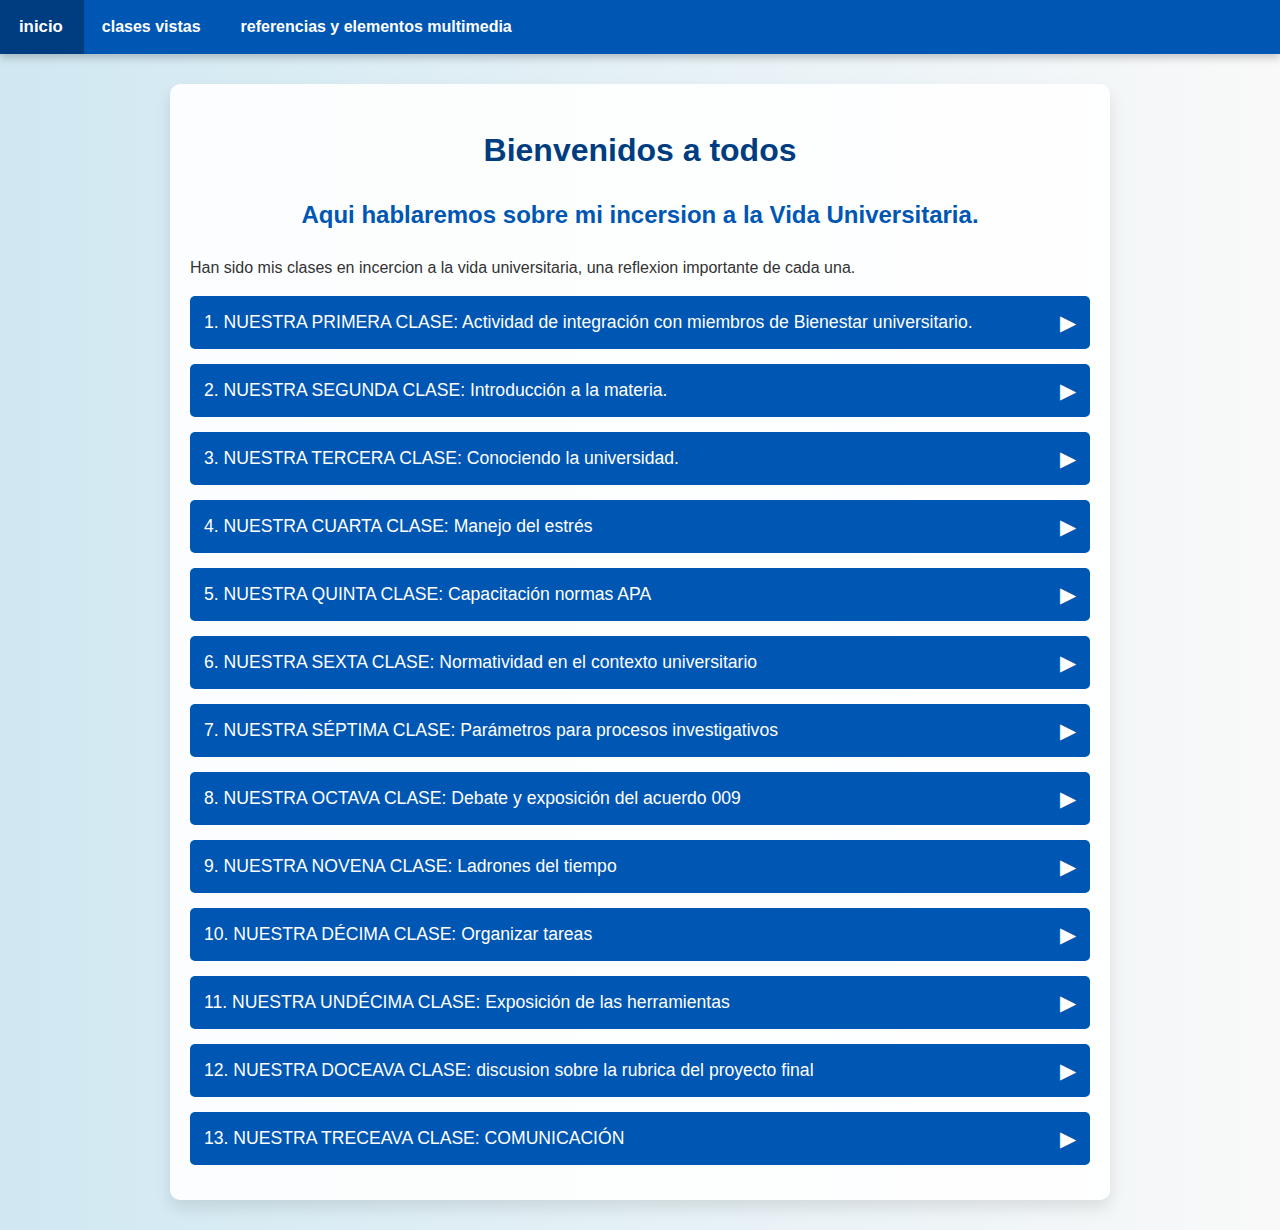
<file: index2.html>
<!DOCTYPE html>
<html lang="es">
<head>
    <meta charset="UTF-8" />
    <meta name="viewport" content="width=device-width, initial-scale=1.0"/>
    <title>Mi inserción a la vida universitaria</title>
    <link rel="stylesheet" href="style2.css" />
</head>
<body>
    <ul>
        <li>
            <a href="index.html">inicio</a>
        </li>
        <li>
            <a href="index2.html">clases vistas</a>
        </li>
        <li>
            <a href="index3.html">referencias y elementos multimedia</a>
        </li>
    </ul>    
        
    <div class="container">
        <h1>Bienvenidos a todos </h1>
    <h2>   Aqui hablaremos sobre mi incersion a la Vida Universitaria.</h2>
    <p>Han sido mis clases en incercion a la vida universitaria, una reflexion importante de cada una.</p>    

        <button class="accordion">1. NUESTRA PRIMERA CLASE: Actividad de integración con miembros de Bienestar universitario. <span class="arrow">▶</span></button>
        <div class="panel">
            <p>En nuestra primera clase, nosotros realizamos una actividad creativa en donde teníamos que diseñar una cartelera que representara las actitudes y aptitudes de "el super estudiante", esto nos ayudó a reflexionar sobre todos los elementos que necesitábamos para tener un buen desempeño académico y de cómo ser un super estudiante, la actividad incentivó la confianza y la creatividad en nosotros como estudiantes de primer semestre, a mi parecer la actividad fue muy provechosa para nosotros.</p>
        </div>

        <button class="accordion">2. NUESTRA SEGUNDA CLASE: Introducción a la materia. <span class="arrow">▶</span></button>
        <div class="panel">
            <p>En nuestra segunda clase, tuvimos el primer encuentro con nuestra profesora de inserción a la vida universitaria, como actividad inicial participamos en un juego en grupo en el que a partir de una palabra que nos decía la profe, debíamos decir otra palabra que comenzara con la última letra, otra actividad para generar más confianza e interacción entre compañeros, después la profesora presentó la estructura de la materia, los criterios de evaluación y todos los objetivos que debíamos lograr para tener un gran éxito en su asignatura.</p>
        </div>

        <button class="accordion">3. NUESTRA TERCERA CLASE: Conociendo la universidad. <span class="arrow">▶</span></button>
        <div class="panel">
            <p>En nuestra tercera clase, la profesora nos compartió parte de la historia de la Universidad del Valle "sede Yumbo", nos contó sobre sus inicios, su proceso de expansión y visibilidad, de cómo a lo largo de su historia incorporó nuevos programas académicos, la profe nos mostró algunas funciones de la página web de la universidad, después en grupo realizamos una actividad en donde creamos un video de "qué nos gusta y qué no nos gusta de la universidad", una de las actividades más importantes porque nos hizo explorar nuestro campus a fondo y empaparnos más de su historia.</p>
        </div>

        <button class="accordion">4. NUESTRA CUARTA CLASE: Manejo del estrés <span class="arrow">▶</span></button>
        <div class="panel">
            <p>En nuestra cuarta clase, fue muy importante, ya que se abordó un tema que vivimos mucho en la actualidad y que todos enfrentamos en algún momento "el estrés". La profe propuso una actividad en donde podríamos expresar las situaciones que nos han generado estrés, esta actividad dio muchos frutos ya que creó un círculo de confianza y de reflexión entre nosotros los compañeros, después la profe nos explicó las causas, sus síntomas, cómo reconocerlo a tiempo y algunas herramientas muy importantes para manejarlo saludablemente y ser feliz.</p>
        </div>

        <button class="accordion">5. NUESTRA QUINTA CLASE: Capacitación normas APA <span class="arrow">▶</span></button>
        <div class="panel">
            <p>En nuestra quinta clase, recibimos una formación con el profe Danny sobre la adecuada aplicación de las normas APA al elaborar nuestros documentos, fue muy importante porque así ahora podremos entregar nuestros trabajos de una manera estructurada, organizada y eficaz, fortaleciendo muchos aspectos profesionales que van de la mano con nosotros.</p>
        </div>

        <button class="accordion">6. NUESTRA SEXTA CLASE: Normatividad en el contexto universitario <span class="arrow">▶</span></button>
        <div class="panel">
            <p>En nuestra sexta clase, exploramos parte de la normatividad que nos rige como estudiantes de la universidad, enfocándonos en el acuerdo 009, ese día aprendimos mucho porque fue muy positivo familiarizarnos con las reglas que nos regulan y así saber de nuestros derechos y deberes como estudiantes.</p>
        </div>

        <button class="accordion">7. NUESTRA SÉPTIMA CLASE: Parámetros para procesos investigativos <span class="arrow">▶</span></button>
        <div class="panel">
            <p>En nuestra séptima clase, aprendimos con la profe sobre cómo estructurar un proyecto de investigación y nos enseñó algunos casos de egresados de nuestro programa que han conseguido mucho éxito, esto nos motiva cada día a ser buenos desarrolladores y excelentes estudiantes.</p>
        </div>

        <button class="accordion">8. NUESTRA OCTAVA CLASE: Debate y exposición del acuerdo 009 <span class="arrow">▶</span></button>
        <div class="panel">
            <p>En nuestra octava clase, fue una de las mejores, fue muy dinámica y entretenida, la profe nos recibió con un Kahoot sobre algunas pautas que estaban en el acuerdo 009, y discutimos un poco sobre el acuerdo, luego realizamos una breve presentación sobre un capítulo en específico del acuerdo para empaparnos más de él y así poder entender mejor de forma más concisa algunas pautas del acuerdo que son esenciales para nosotros.</p>
        </div>

        <button class="accordion">9. NUESTRA NOVENA CLASE: Ladrones del tiempo <span class="arrow">▶</span></button>
        <div class="panel">
            <p>En nuestra novena clase, fue distinta ya que la clase fue virtual y se habló sobre los "ladrones del tiempo", de aquellas distracciones que tenemos a nuestro alcance que no nos dejan progresar y nos mantienen fuera del alcance de nuestras prioridades. Después discutimos algunas estrategias para organizar y mejorar nuestras prioridades gestionando nuestro tiempo de una manera eficiente.</p>
        </div>

        <button class="accordion">10. NUESTRA DÉCIMA CLASE: Organizar tareas <span class="arrow">▶</span></button>
        <div class="panel">
            <p>En esta clase continuamos profundizando en el tema de ladrones del tiempo, realizamos una actividad en la que debíamos anotar cuatro cosas y darles su nivel de importancia, una estrategia muy dinámica y fácil que hasta el día de hoy utilizo. Después realizamos una actividad en donde teníamos asignada una app o una página web que nos ayudaba a organizar nuestras prioridades y así crear una semana ideal, algo que me impactó mucho ya que me ha aliviado mucho esfuerzo y desorganización.</p>
        </div>

        <button class="accordion">11. NUESTRA UNDÉCIMA CLASE: Exposición de las herramientas <span class="arrow">▶</span></button>
        <div class="panel">
            <p>En esta clase, realizamos las exposiciones sobre las herramientas para gestionar el tiempo, a nosotros nos tocó explicar la app y página web "JIRA" en donde podríamos crear una comunidad con un tema en común, y así escuchar para ayudar, ayudarse uno mismo con la perspectiva de las demás personas. Con eso pude gestionar mejor mi tiempo y progresar en mis proyectos con ayuda de mi comunidad.</p>
        </div>
       
        <button class="accordion">12. NUESTRA DOCEAVA CLASE: discusion sobre la rubrica del proyecto final <span class="arrow">▶</span></button>
        <div class="panel">
            <p>En nuestra doceava clase, charlamos virtualmente por meet, hablamos sobre la los parametros que debia tener nuestra pagina web para obtener una buena calificacion, asi como dice Rene Descartes, "pienso y luego existo" pensamos en hacaer algo bien, que valga la pena y despues existimos para realizarlo de una buena manera </p>
        
        </div> 

        <button class="accordion">13. NUESTRA TRECEAVA CLASE: COMUNICACIÓN <span class="arrow">▶</span></button>
        <div class="panel">
            <p>En esta clase, hablamos sobre la comunicacion acertiva y de como esto nos influye mucho ya que es parte de nuestro día a día, de nuestro trabajo, de todo,para ser unos grandes desarrolladores nos tenemos que comunicar bien, para cumplir con la necesidad de los clientes y ser mejores.</p>
        </div>
    </div>

    <script>
        const acc = document.querySelectorAll('.accordion');
        acc.forEach(button => {
            button.addEventListener('click', () => {
                button.classList.toggle('active');
                const panel = button.nextElementSibling;
                panel.classList.toggle('show');

                // Cambiar la flechita ▶ ↔ ▼
                const arrow = button.querySelector('.arrow');
                if (panel.classList.contains('show')) {
                    arrow.textContent = '▼';
                } else {
                    arrow.textContent = '▶';
                }
            });
        });
    </script>

</body>
</html>
</file>
<file: style2.css>
body {
    font-family: Arial, sans-serif;
    line-height: 1.6;
    margin: 0;
    padding: 0;
    background: linear-gradient(to right, #d0e8f2, #f9f9f9); /* Fondo suave azul */
    color: #333;
}

/* Menú superior */
ul {
    list-style-type: none;
    background-color: #0056b3;
    overflow: hidden;
    margin: 0;
    padding: 0;
    box-shadow: 0 4px 8px rgba(0,0,0,0.2);
}

ul li {
    float: left;
}

ul li a {
    display: block;
    color: white;
    text-align: center;
    padding: 14px 20px;
    text-decoration: none;
    font-weight: bold;
    transition: background-color 0.3s, transform 0.2s;
}

ul li a:hover {
    background-color: #003d80;
    transform: scale(1.05);
}

/* Container general */
.container {
    max-width: 900px;
    margin: 30px auto;
    padding: 20px;
    background: rgba(255, 255, 255, 0.9); /* Fondo blanco suave dentro */
    border-radius: 10px;
    box-shadow: 0 8px 16px rgba(0,0,0,0.1);
}

/* Encabezados */
h1 {
    color: #003d80;
    text-align: center;
    margin-bottom: 10px;
}

h2 {
    color: #0056b3;
    text-align: center;
    margin-bottom: 20px;
}

/* Botones del acordeón */
.accordion {
    background-color: #0056b3;
    color: white;
    cursor: pointer;
    padding: 14px;
    width: 100%;
    border: none;
    text-align: left;
    outline: none;
    font-size: 1.1em;
    transition: background-color 0.3s ease;
    margin-bottom: 5px;
    border-radius: 5px;
    display: flex;
    justify-content: space-between;
    align-items: center;
}

.accordion:hover {
    background-color: #003d80;
}

/* Flechita del acordeón */
.arrow {
    font-size: 1.2em;
}

/* Panel del acordeón */
.panel {
    padding: 0 15px;
    background-color: #f1f1f1;
    max-height: 0;
    overflow: hidden;
    transition: max-height 0.3s ease-out, padding 0.3s ease-out;
    border-radius: 0 0 5px 5px;
    margin-bottom: 10px;
}

/* Mostrar panel */
.panel.show {
    padding: 15px;
    max-height: 500px;
}
</file>
